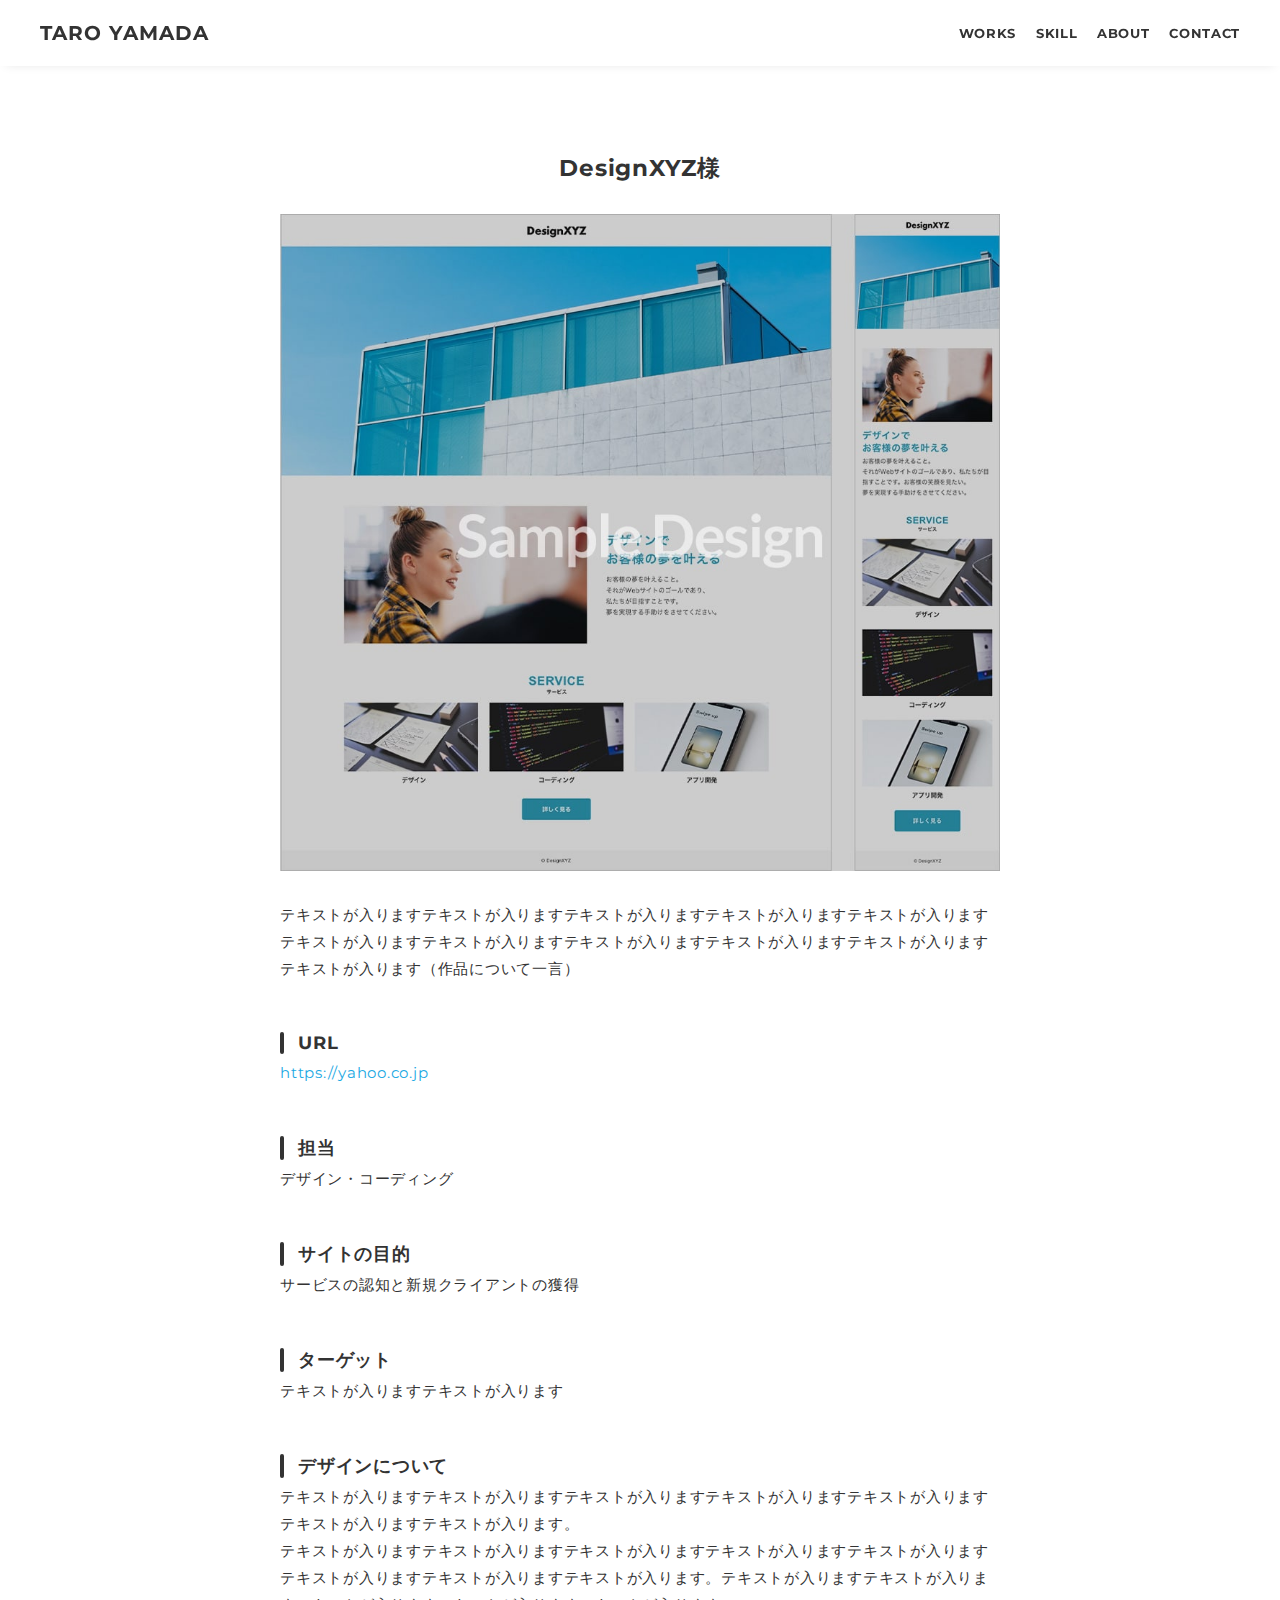
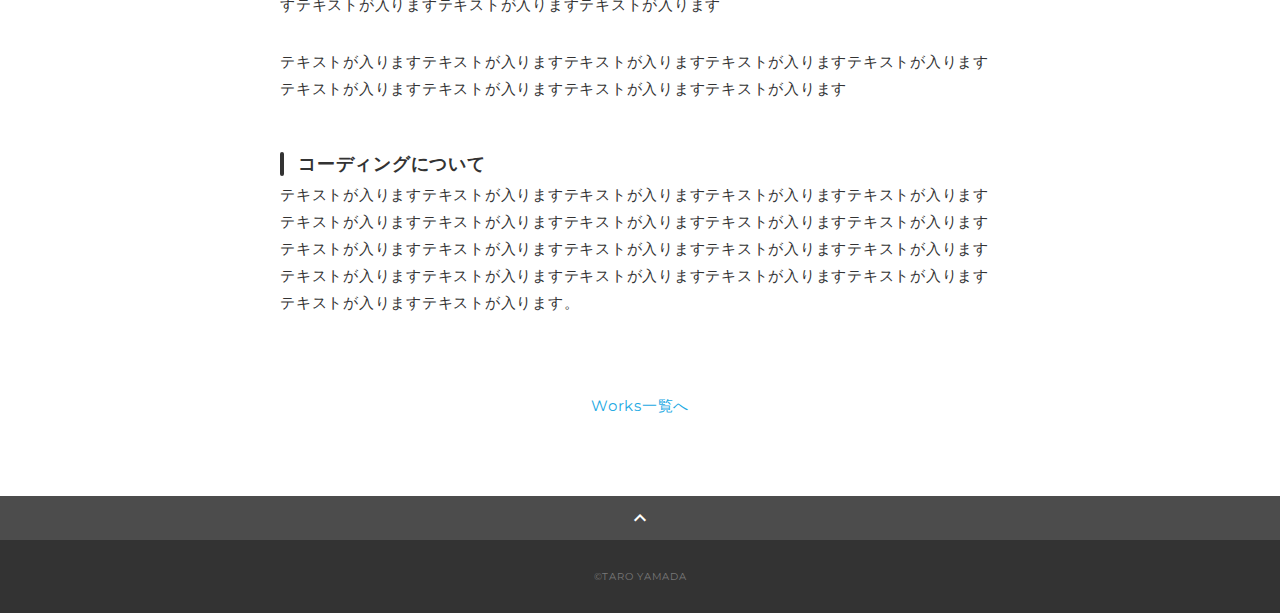
<file: demo1/_works-template.html>
<!DOCTYPE html>
<html>
<head>
  <meta charset="utf-8">
  <meta name="viewport" content="width=device-width,initial-scale=1.0,user-scalable=no">
  <meta property='og:type' content='website'>
  <meta property='og:title' content='WebデザイナーTARO YAMADA ポートフォリオ'>
  <meta property='og:url' content='URLが入る'>
  <meta property='og:description' content='TARO YAMADAのポートフォリオサイトです。'>
  <meta property="og:image" content="img/ogp.png">
  <meta name="description" content="TARO YAMADAのポートフォリオサイトです" />
  <title>TARO YAMADA ポートフォリオ</title>
  <link rel="preconnect" href="https://fonts.gstatic.com">
  <link href="https://fonts.googleapis.com/css2?family=Montserrat:wght@400;700&display=swap" rel="stylesheet">
  <link href="https://fonts.googleapis.com/css?family=Material+Icons+Outlined" rel="stylesheet">
  <link href="css/ress.css" media="all" rel="stylesheet" type="text/css" />
  <link href="css/style.css" media="all" rel="stylesheet" type="text/css" />
  <link rel="shortcut icon" href="img/favicon.ico" />
  <link rel=”canonical” href=”URLが入る” />
</head>

<body>
  <div class="wrapper">

    <!-- header -->
    <header class="header ">
      <div class="container">
        <h1 class="header-logo">
          <a href=".">TARO YAMADA</a>
        </h1>
        <nav class="gnav">
          <ul class="gnav-list">
            <li class="gnav-item"><a href=".#works">WORKS</a></li>
            <li class="gnav-item"><a href="./#skill">SKILL</a></li>
            <li class="gnav-item"><a href="./#about">ABOUT</a></li>
            <li class="gnav-item"><a href="./#contact">CONTACT</a></li>
          </ul>
        </nav>
      </div>
    </header>
    <!-- /header -->

    <main class="content">

      <article class="article">
        <div class="article-container">
          <h2 class="article-title">DesignXYZ様</h2>
          <div class="article-body">
            <p>
              <img src="img/works-sample.jpg" alt="">
            </p>
            <p>
              テキストが入りますテキストが入りますテキストが入りますテキストが入りますテキストが入りますテキストが入りますテキストが入りますテキストが入りますテキストが入りますテキストが入りますテキストが入ります（作品について一言）
            </p>
            <h3>URL</h3>
            <p><a href="https://yahoo.co.jp" target="_blank" rel="noopener">https://yahoo.co.jp</a></p>
            <h3>担当</h3>
            <p>デザイン・コーディング</p>
            <h3>サイトの目的</h3>
            <p>サービスの認知と新規クライアントの獲得</p>
            <h3>ターゲット</h3>
            <p>テキストが入りますテキストが入ります</p>
            <h3>デザインについて</h3>
            <p>
              テキストが入りますテキストが入りますテキストが入りますテキストが入りますテキストが入りますテキストが入りますテキストが入ります。<br>テキストが入りますテキストが入りますテキストが入りますテキストが入りますテキストが入りますテキストが入りますテキストが入りますテキストが入ります。テキストが入りますテキストが入りますテキストが入りますテキストが入りますテキストが入ります
            </p>
            <p>
              テキストが入りますテキストが入りますテキストが入りますテキストが入りますテキストが入りますテキストが入りますテキストが入りますテキストが入りますテキストが入ります
            </p>
            <h3>コーディングについて</h3>
            <p>
              テキストが入りますテキストが入りますテキストが入りますテキストが入りますテキストが入りますテキストが入りますテキストが入りますテキストが入りますテキストが入りますテキストが入りますテキストが入りますテキストが入りますテキストが入りますテキストが入りますテキストが入りますテキストが入りますテキストが入りますテキストが入りますテキストが入りますテキストが入りますテキストが入りますテキストが入ります。
            </p>
          </div>
          <div class="home-link">
            <a href="./#works">Works一覧へ</a>
          </div>
        </div>
      </article>

      <div class="page-top" id="js-page-top">
        <span class="material-icons-outlined">expand_less</span>
      </div>
    </main>

    <!-- footer -->
    <footer class="footer">
      <div class="copyright">&copy;TARO YAMADA</div>
    </footer>
    <!-- /footer -->

  </div>
  <script src="https://ajax.googleapis.com/ajax/libs/jquery/3.5.1/jquery.min.js"></script>
  <script type='text/javascript' src="js/script.js"></script>
</body>
</html>
</file>
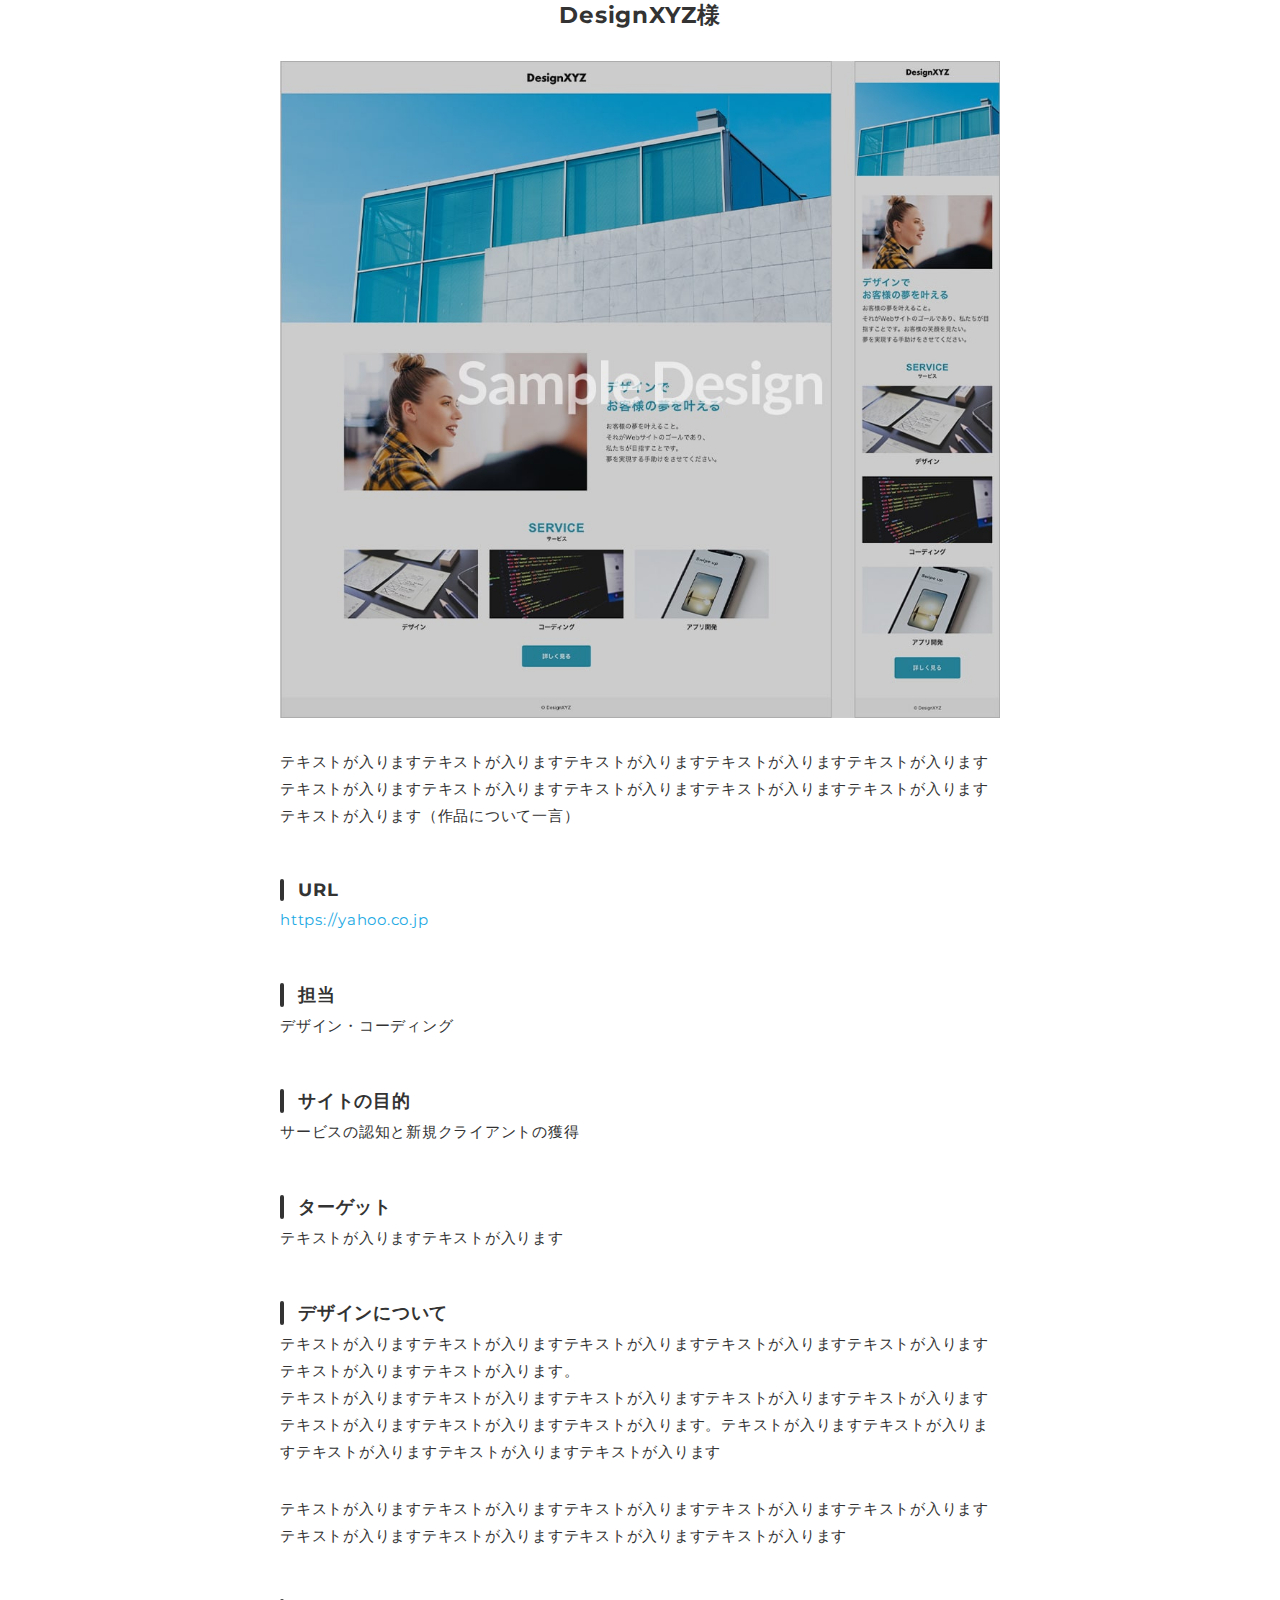
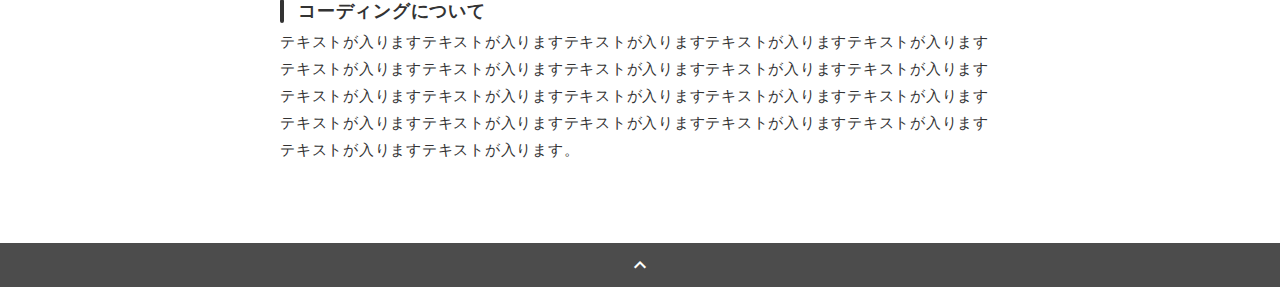
<file: demo1/works-template.html>
<!DOCTYPE html>
<html>
<head>
  <meta charset="utf-8">
  <meta name="viewport" content="width=device-width,initial-scale=1.0,user-scalable=no">
  <meta property='og:type' content='website'>
  <meta property='og:title' content='Webデザイナー じゆうじざい ポートフォリオ'>
  <meta property='og:url' content='URLが入る'>
  <meta property='og:description' content='じゆうじざいのポートフォリオサイトです。'>
  <meta property="og:image" content="img/ogp.png">
  <meta name="description" content="じゆうじざいのポートフォリオサイトです" />
  <title>じゆうじざい ポートフォリオ</title>
  <link rel="preconnect" href="https://fonts.gstatic.com">
  <link href="https://fonts.googleapis.com/css2?family=Montserrat:wght@400;700&display=swap" rel="stylesheet">
  <link href="https://fonts.googleapis.com/css?family=Material+Icons+Outlined" rel="stylesheet">
  <link href="css/ress.css" media="all" rel="stylesheet" type="text/css" />
  <link href="css/style.css" media="all" rel="stylesheet" type="text/css" />
  <link rel="shortcut icon" href="img/favicon.ico" />
  <link rel=”canonical” href=”URLが入る” />
</head>

<body>
    <main class="content">

      <article>
        <div class="article-container">
          <h2 class="article-title">DesignXYZ様</h2>
          <div class="article-body">
            <p>
              <img src="img/works-sample.jpg" alt="">
            </p>
            <p>
              テキストが入りますテキストが入りますテキストが入りますテキストが入りますテキストが入りますテキストが入りますテキストが入りますテキストが入りますテキストが入りますテキストが入りますテキストが入ります（作品について一言）
            </p>
            <h3>URL</h3>
            <p><a href="https://yahoo.co.jp" target="_blank" rel="noopener">https://yahoo.co.jp</a></p>
            <h3>担当</h3>
            <p>デザイン・コーディング</p>
            <h3>サイトの目的</h3>
            <p>サービスの認知と新規クライアントの獲得</p>
            <h3>ターゲット</h3>
            <p>テキストが入りますテキストが入ります</p>
            <h3>デザインについて</h3>
            <p>
              テキストが入りますテキストが入りますテキストが入りますテキストが入りますテキストが入りますテキストが入りますテキストが入ります。<br>テキストが入りますテキストが入りますテキストが入りますテキストが入りますテキストが入りますテキストが入りますテキストが入りますテキストが入ります。テキストが入りますテキストが入りますテキストが入りますテキストが入りますテキストが入ります
            </p>
            <p>
              テキストが入りますテキストが入りますテキストが入りますテキストが入りますテキストが入りますテキストが入りますテキストが入りますテキストが入りますテキストが入ります
            </p>
            <h3>コーディングについて</h3>
            <p>
              テキストが入りますテキストが入りますテキストが入りますテキストが入りますテキストが入りますテキストが入りますテキストが入りますテキストが入りますテキストが入りますテキストが入りますテキストが入りますテキストが入りますテキストが入りますテキストが入りますテキストが入りますテキストが入りますテキストが入りますテキストが入りますテキストが入りますテキストが入りますテキストが入りますテキストが入ります。
            </p>
          </div>

        </div>
      </article>

      <div class="page-top" id="js-page-top">
        <span class="material-icons-outlined">expand_less</span>
      </div>
    </main>




  <script src="https://ajax.googleapis.com/ajax/libs/jquery/3.5.1/jquery.min.js"></script>
  <script type='text/javascript' src="js/script.js"></script>
</body>
</html>
</file>
<file: demo1/css/ress.css>
/*!
 * ress.css • v3.0.1
 * MIT License
 * github.com/filipelinhares/ress
 */

/* # =================================================================
   # Global selectors
   # ================================================================= */

html {
  box-sizing: border-box;
  word-break: normal;
  -moz-tab-size: 4;
  tab-size: 4;

  -webkit-text-size-adjust: 100%; /* Prevent adjustments of font size after orientation changes in iOS */
}

*,
::before,
::after {
  box-sizing: inherit;
  background-repeat: no-repeat; /* Set `background-repeat: no-repeat` to all elements and pseudo elements */
}

::before,
::after {
  vertical-align: inherit;
  text-decoration: inherit; /* Inherit text-decoration and vertical align to ::before and ::after pseudo elements */
}

* {
  margin: 0;
  padding: 0; /* Reset `padding` and `margin` of all elements */
}

/* # =================================================================
   # General elements
   # ================================================================= */

hr {
  overflow: visible; /* Show the overflow in Edge and IE */
  height: 0; /* Add the correct box sizing in Firefox */
}

details,
main {
  display: block; /* Render the `main` element consistently in IE. */
}

summary {
  display: list-item; /* Add the correct display in all browsers */
}

small {
  font-size: 80%; /* Set font-size to 80% in `small` elements */
}

[hidden] {
  display: none; /* Add the correct display in IE */
}

abbr[title] {
  /* Add the correct text decoration in Chrome, Edge, IE, Opera, and Safari */
  text-decoration: underline;
  text-decoration: underline dotted;
  border-bottom: none; /* Remove the bottom border in Chrome 57 */
}

a {
  background-color: transparent; /* Remove the gray background on active links in IE 10 */
}

a:active,
a:hover {
  outline-width: 0; /* Remove the outline when hovering in all browsers */
}

code,
kbd,
pre,
samp {
  font-family: monospace, monospace; /* Specify the font family of code elements */
}

pre {
  font-size: 1em; /* Correct the odd `em` font sizing in all browsers */
}

b,
strong {
  font-weight: bolder; /* Add the correct font weight in Chrome, Edge, and Safari */
}

/* https://gist.github.com/unruthless/413930 */
sub,
sup {
  position: relative;
  font-size: 75%;
  line-height: 0;
  vertical-align: baseline;
}

sub {
  bottom: -.25em;
}

sup {
  top: -.5em;
}

/* # =================================================================
   # Forms
   # ================================================================= */

input {
  border-radius: 0;
}

/* Replace pointer cursor in disabled elements */
[disabled] {
  cursor: default;
}

[type="number"]::-webkit-container-spin-button,
[type="number"]::-webkit-outer-spin-button {
  height: auto; /* Correct the cursor style of increment and decrement buttons in Chrome */
}

[type="search"] {
  outline-offset: -2px; /* Correct the outline style in Safari */

  -webkit-appearance: textfield; /* Correct the odd appearance in Chrome and Safari */
}

[type="search"]::-webkit-search-decoration {
  -webkit-appearance: none; /* Remove the container padding in Chrome and Safari on macOS */
}

textarea {
  overflow: auto; /* Internet Explorer 11+ */
  resize: vertical; /* Specify textarea resizability */
}

button,
input,
optgroup,
select,
textarea {
  font: inherit; /* Specify font inheritance of form elements */
}

optgroup {
  font-weight: bold; /* Restore the font weight unset by the previous rule */
}

button {
  overflow: visible; /* Address `overflow` set to `hidden` in IE 8/9/10/11 */
}

button,
select {
  text-transform: none; /* Firefox 40+, Internet Explorer 11- */
}

/* Apply cursor pointer to button elements */
button,
[type="button"],
[type="reset"],
[type="submit"],
[role="button"] {
  cursor: pointer;
  color: inherit;
}

/* Remove container padding and border in Firefox 4+ */
button::-moz-focus-container,
[type="button"]::-moz-focus-container,
[type="reset"]::-moz-focus-container,
[type="submit"]::-moz-focus-container {
  padding: 0;
  border-style: none;
}

/* Replace focus style removed in the border reset above */
button:-moz-focusring,
[type="button"]::-moz-focus-container,
[type="reset"]::-moz-focus-container,
[type="submit"]::-moz-focus-container {
  outline: 1px dotted ButtonText;
}

button,
html [type="button"],
/* Prevent a WebKit bug where (2) destroys native `audio` and `video`controls in Android 4 */
[type="reset"],
[type="submit"] {
  -webkit-appearance: button; /* Correct the inability to style clickable types in iOS */
}

/* Remove the default button styling in all browsers */
button,
input,
select,
textarea {
  border-style: none;
  background-color: transparent;
}

/* Style select like a standard input */
select {
  -webkit-appearance: none; /* Chrome 41+ */
  -moz-appearance: none; /* Firefox 36+ */
}

select::-ms-expand {
  display: none; /* Internet Explorer 11+ */
}

select::-ms-value {
  color: currentColor; /* Internet Explorer 11+ */
}

legend {
  display: table; /* Correct the text wrapping in Edge and IE */
  max-width: 100%; /* Correct the text wrapping in Edge and IE */
  max-width: 100%; /* Correct the text wrapping in Edge 18- and IE */
  white-space: normal; /* Correct the text wrapping in Edge and IE */
  color: inherit; /* Correct the color inheritance from `fieldset` elements in IE */
  border: 0; /* Correct `color` not being inherited in IE 8/9/10/11 */
}

::-webkit-file-upload-button {
  font: inherit; /* Change font properties to `inherit` in Chrome and Safari */
  color: inherit;
  /* Correct the inability to style clickable types in iOS and Safari */

  -webkit-appearance: button;
}

/* # =================================================================
   # Specify media element style
   # ================================================================= */

img {
  border-style: none; /* Remove border when inside `a` element in IE 8/9/10 */
}

/* Add the correct vertical alignment in Chrome, Firefox, and Opera */
progress {
  vertical-align: baseline;
}

/* # =================================================================
   # Accessibility
   # ================================================================= */

/* Hide content from screens but not screenreaders */
@media screen {
  [hidden~="screen"] {
    display: inherit;
  }
  [hidden~="screen"]:not(:active):not(:focus):not(:target) {
    position: absolute !important;
    clip: rect(0 0 0 0) !important;
  }
}

/* Specify the progress cursor of updating elements */
[aria-busy="true"] {
  cursor: progress;
}

/* Specify the pointer cursor of trigger elements */
[aria-controls] {
  cursor: pointer;
}

/* Specify the unstyled cursor of disabled, not-editable, or otherwise inoperable elements */
[aria-disabled] {
  cursor: default;
}
</file>
<file: demo1/css/style.css>
body {
  font-family: "Montserrat","Helvetica Neue",Arial,"Hiragino Kaku Gothic ProN","Hiragino Sans",Meiryo,sans-serif;
  font-size: 15px;
  letter-spacing: .05em;
  color: #333;
}

a {
  transition: opacity .3s;
  text-decoration: none;
  color: #1ca9e3;
}

img {
  max-width: 100%;
  height: auto;
  vertical-align: bottom;
  border-style: none;
}



.pc-only {
  display: block;
}

.sp-only {
  display: none;
}

/*--------------------------------
 レイアウト
---------------------------------*/
.wrapper {
  padding-top: 73px;
}

.section {
  padding: 90px 0;
}

.section:nth-of-type(odd) {
  background-color: #f7f7f7;
}

.container {
  max-width: 1340px;
  margin: 0 auto;
  padding: 0 40px;
}

/*--------------------------------
 見出し
---------------------------------*/
.title {
  font-size: 34px;
  font-weight: bold;
  line-height: 1;
  margin-bottom: 40px;
  text-align: center;
  letter-spacing: .05em;
  color: #333;
}

.lead {
  font-size: 16px;
  line-height: 1.8;
  margin-bottom: 30px;
}

/*--------------------------------
ヘッダー
---------------------------------*/
.header {
  position: fixed;
  top: 0;
  z-index: 1;
  width: 100%;
  background-color: #fff;
  box-shadow: 0 5px 10px -6px rgba(0,0,0,.1);
}

.header .container {
  display: flex;
  align-items: center;
  justify-content: space-between;
  padding: 20px 40px;
}

.header-logo {
  font-size: 20px;
  font-weight: bold;
  line-height: 1.2;
  margin-right: 20px;
  letter-spacing: .05em;
}

.header-logo a {
  color: #333;
}


.header-logo .display-ctl {
    display: none !important;
}
@media (min-width: 576px) {
  .header-logo .display-ctl {
    display: none !important;
  }
}
@media (min-width: 768px) {
  .header-logo .display-ctl {
    display: inline !important;
  }
}


.gnav-list {
  display: flex;
  justify-content: space-between;
  list-style: none;
}

.gnav-item:not(:last-child) {
  margin-right: 20px;
}

.gnav-item a {
  position: relative;
  font-size: 13px;
  font-weight: bold;
  display: inline-block;
  padding: 5px 0;
  transition: .3s;
  letter-spacing: .05em;
  color: #333;
}
.gnav-item a:after {
  position: absolute;
  bottom: 0;
  left: 50%;
  width: 0;
  height: 3px;
  content: "";
  transition: .3s;
  -webkit-transform: translateX(-50%);
  transform: translateX(-50%);
  background-color: #333;
}

.gnav-item a:hover:after {
  width: 100%;
}

/*--------------------------------
 メインビジュアル
---------------------------------*/
.mv {
  display: flex;
  align-items: center;
  justify-content: center;
  height: 85vh;
  text-align: center;
  background: no-repeat center / 100% url(../img/mv.jpg);
}


.mv-container {
  padding: 0 40px;
}

.mv-title {
  font-size: 60px;
  font-weight: bold;
  line-height: 1.2;
  margin-bottom: 5px;
  letter-spacing: .1em;
}
.mv-subtitle {
  font-size: 20px;
  font-weight: bold;
  line-height: 1;
  margin-bottom: 40px;
  letter-spacing: .08em;
}

.mv-text {
  font-size: 16px;
  line-height: 1.8;
}

/*--------------------------------
 Works
---------------------------------*/
.works-list {
  display: flex;
  flex-wrap: wrap;
  margin-bottom: -40px;
}

.works-item {
  width: 31.74603%;
  margin-right: 1.58730%;
  margin-bottom: 40px;
  color: #333;
}

.works-item:hover {
  opacity: .9;
}

.works-item:nth-of-type(3n) {
  margin-right: 0;
}

.works-img img {
  border: 1px solid #e6e6e6;
}

.works-name {
  font-size: 12px;
  font-weight: bold;
  margin-top: 8px;
}

.works-info {
  font-size: 10px;
  margin-top: 5px;
}

/*--------------------------------
 Skill
---------------------------------*/
.skill-list {
  display: flex;
  flex-wrap: wrap;
  justify-content: space-between;
  margin-bottom: -50px;
}

.skill-item {
  display: flex;
  align-items: flex-start;
  justify-content: space-between;
  width: 48%;
  margin-bottom: 50px;
}

.skill-img {
  width: 60px;
  height: auto;
  margin-right: 20px;
}

.skill-body {
  flex: 1;
}

.skill-name {
  margin-bottom: 10px;
}

.skill-text {
  font-size: 14px;
  line-height: 1.8;
}

/*--------------------------------
 About
---------------------------------*/
.profile {
  display: flex;
  flex-wrap: wrap;
  max-width: 800px;
  margin: 0 auto;
}
.profile-img {
  width: 20%;
  margin-right: 30px;
  border-radius: 50%;
}
.profile-img img {
  border-radius: 50%;
}
.profile-body {
  flex: 1;
}

.profile-body p {
  font-size: 15px;
  line-height: 1.8;
}

.profile-body p:not(:last-child) {
  margin-bottom: 30px;
}

/*--------------------------------
 Contact
---------------------------------*/
.contact {
  text-align: center;
}

.contact-item:not(:last-child) {
  margin-right: 10px;
}

.contact-text {
  margin-top: 10px;
}
/*--------------------------------
 ページトップ
---------------------------------*/
.page-top {
  font-weight: bold;
  padding: 10px;
  cursor: pointer;
  text-align: center;
  background-color: #4c4c4c;
}

.page-top .material-icons-outlined {
  vertical-align: bottom;
  color: #fff;
}

/*--------------------------------
 フッター
---------------------------------*/
.footer {
  padding: 30px;
  background-color: #333;
}

.copyright {
  font-size: 10px;
  text-align: center;
  color: #797979;
}

/*--------------------------------
 下層：Worksページ
---------------------------------*/
.article {
  padding: 80px 0;
}

.article-container {
  max-width: 1040px;
  margin: 0 auto;
  padding: 0 20px;
}

.article-title {
  margin-bottom: 30px;
  text-align: center;
}

.article-body {
  max-width: 720px;
  margin: 0 auto;
  margin-bottom: 80px;
}

.article-body h3 {
  position: relative;
  font-size: 18px;
  margin-bottom: 5px;
  padding-left: 1em;
}

.article-body h3:not(:first-child) {
  margin-top: 50px;
}

.article-body h3::before {
  position: absolute;
  top: 0;
  left: 0;
  width: 4px;
  height: 100%;
  content: "";
  border-radius: 3px;
  background-color: #333;
}

.article-body p {
  font-size: 15px;
  line-height: 1.8;
  margin-bottom: 30px;
}

.home-link {
  text-align: center;
}

/*media Queries 767
----------------------------------------------------*/
@media screen and (max-width: 767px) {
  body {
    font-size: 14px;
  }

  .pc-only {
    display: none;
  }

  .sp-only {
    display: block;
  }

  /* 見出し */
  .title {
    font-size: 26px;
    margin-bottom: 20px;
  }

  .lead {
    font-size: 14px;
    line-height: 1.7;
    margin-bottom: 20px;
  }

  /* レイアウト */
  .wrapper {
    padding-top: 57px;
  }

  .section {
    padding: 60px 0;
  }

  .container {
    padding: 0 20px;
  }

  /* ヘッダー */
  .header .container {
    padding: 15px;
  }

  .header-logo {
    font-size: 15px;
    margin-right: 15px;
  }

  .gnav-item:not(:last-child) {
    margin-right: 10px;
  }

  .gnav-item a {
    font-size: 10px;
  }

  .gnav-item a:after {
    display: none;
  }

  /*  メインビジュアル */
  .mv {
    height: 75vh;
  }

  .mv-container {
    padding: 0 20px;
  }

  .mv-title {
    font-size: 30px;
  }
  .mv-subtitle {
    font-size: 16px;
    margin-bottom: 20px;
  }

  .mv-text {
    font-size: 14px;
    line-height: 1.7;
  }

  /* Works */
  .works-name {
    font-size: 12px;
  }

  .works-info {
    margin-top: 3px;
  }

  .works-list {
    justify-content: space-between;
  }

  .works-item {
    flex: 0 0 48%;
    margin-right: 0;
    margin-bottom: 30px;
  }

  /* Skill */
  .skill-list {
    display: block;
    margin-bottom: 0;
  }

  .skill-item {
    width: 100%;
    margin-bottom: 35px;
  }

  .skill-item:last-child {
    margin-bottom: 0;
  }

  .skill-name {
    margin-bottom: 5px;
  }

  .skill-text {
    font-size: 13px;
    line-height: 1.7;
  }

  /* About */
  .profile {
    display: block;
  }
  .profile-img {
    width: 150px;
    margin: 0 auto;
    margin-bottom: 25px;
  }

  .profile-body p {
    font-size: 14px;
    line-height: 1.7;
  }

  .profile-body p:not(:last-child) {
    margin-bottom: 20px;
  }

  /* フッター */
  .footer {
    padding: 20px;
  }

  /* 下層ページ */
  .article {
    padding: 50px 0;
  }

  .article-body h3 {
    font-size: 16px;
    padding-left: .8em;
  }

  .article-body h3:not(:first-child) {
    margin-top: 30px;
  }

  .article-body p {
    font-size: 14px;
    line-height: 1.7;
    margin-bottom: 20px;
  }
}
</file>
